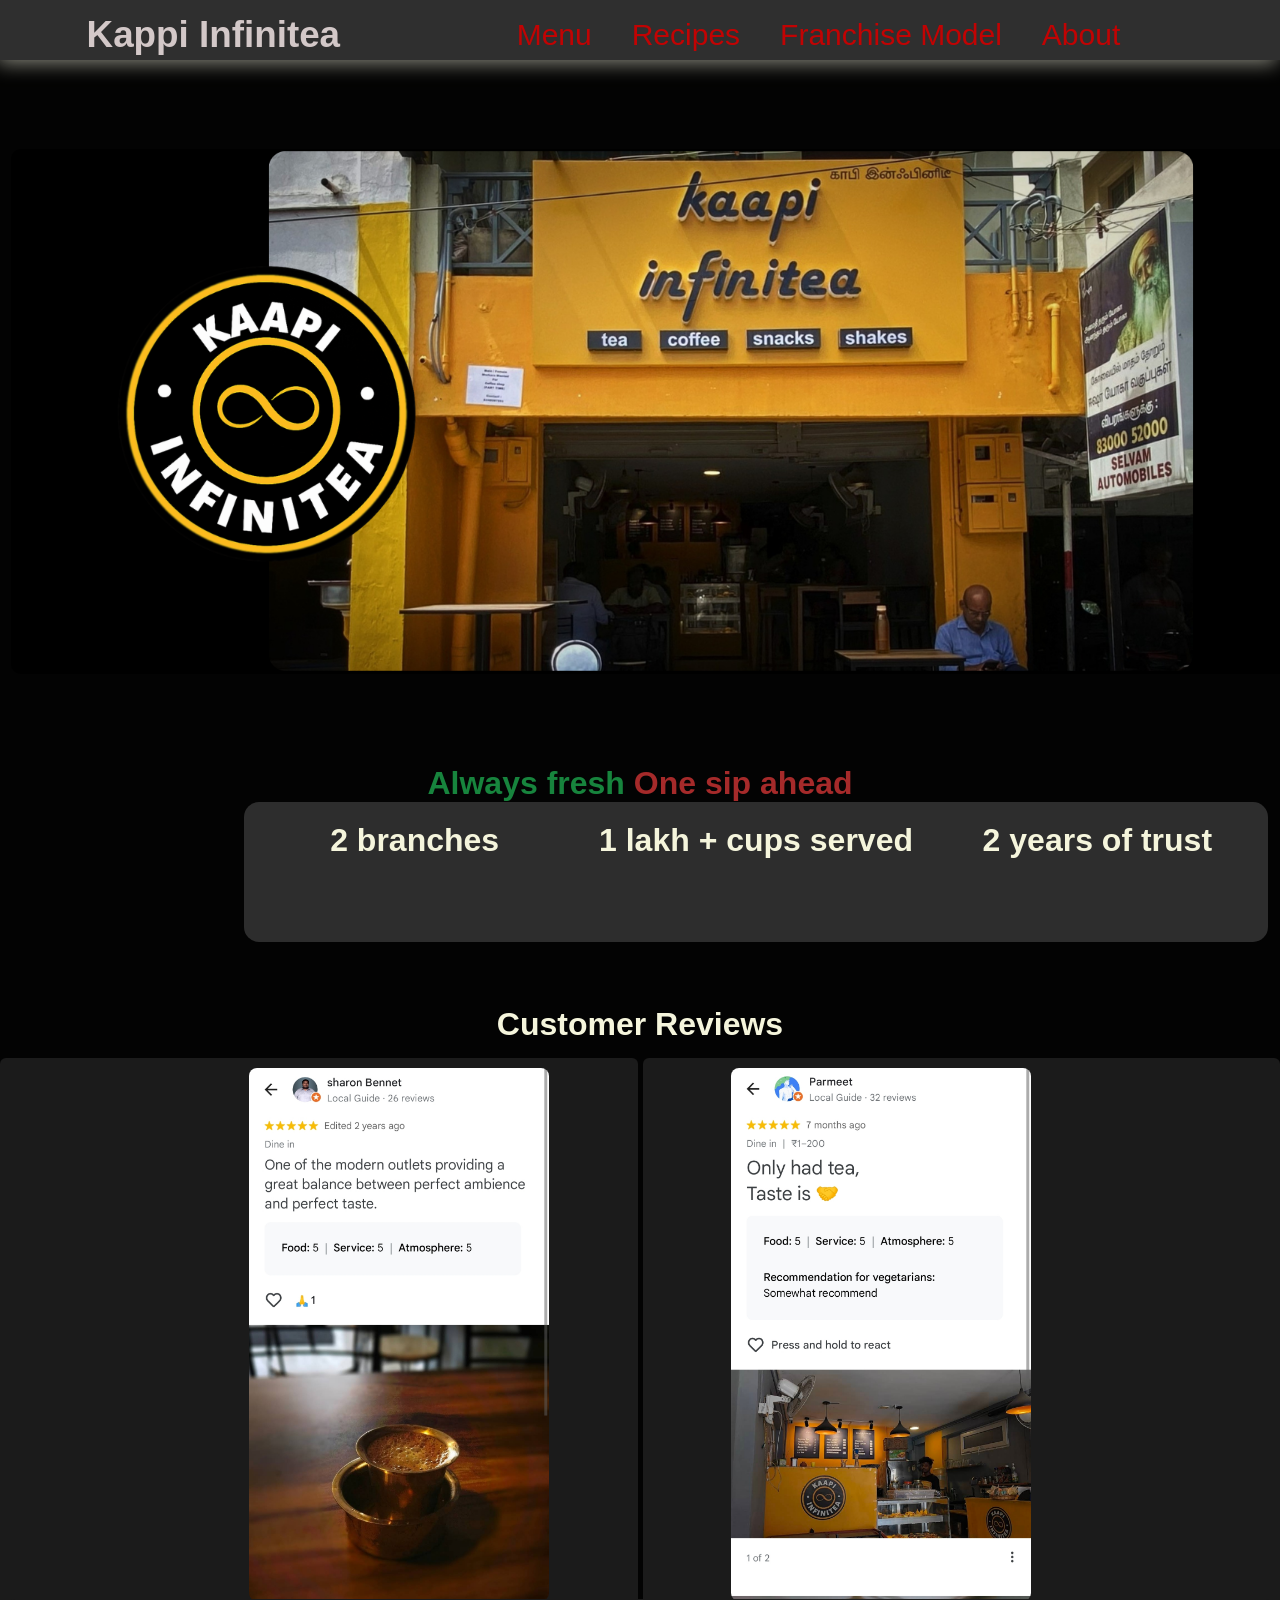
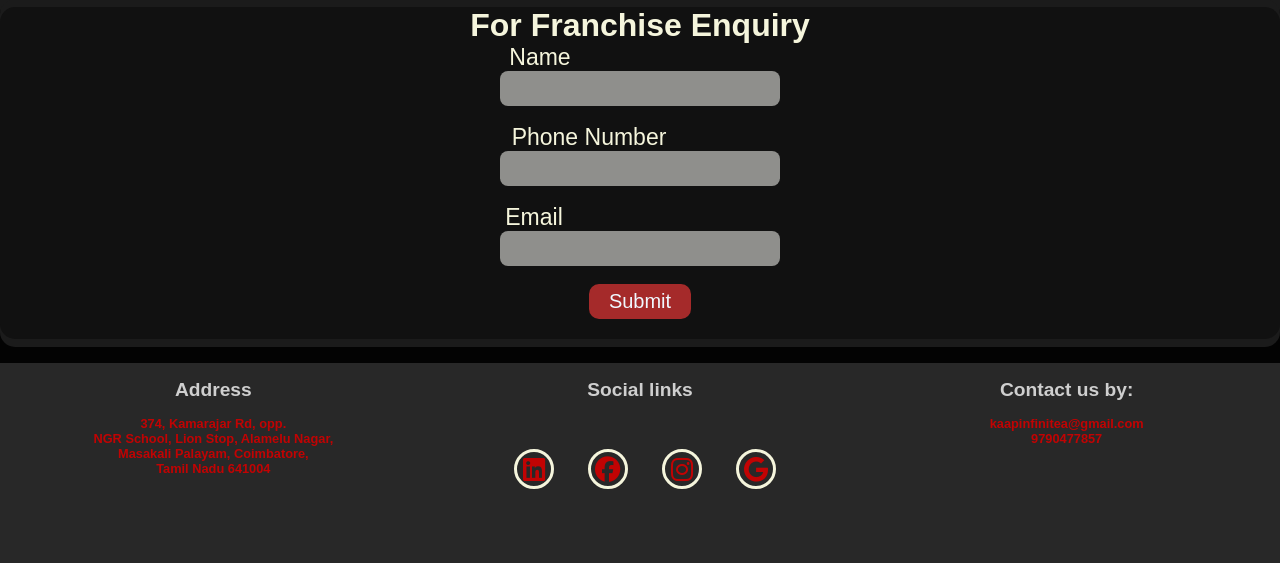
<file: index.html>
<!doctype html>
<html lang="en">
  <head>
    <meta charset="UTF-8" />
    <link rel="icon" type="image/x-icon" href="kiLogo.gif">
    <meta name="viewport" content="width=device-width, initial-scale=1.0" />
    <link rel="stylesheet" href="https://cdnjs.cloudflare.com/ajax/libs/font-awesome/6.5.2/css/all.min.css">
    <title>kaaapi Infinitea</title>
     
    <link rel="stylesheet" href="home.css">
    <link rel="stylesheet" href="slideShow.js">

    <script src="slideShow1.js"></script>
    <script src="slideReview1.js"></script>
    <script src="slideReview2.js"></script>
    <style>
      /* body{ 
        background-color:rgb(69, 69, 26); color-scheme: light dark;color: rgba(255, 255, 255, 0.87);background-color: #242424; } */
    </style>
  </head>
  <body>
   <div class="grid-container">
        <!-- One-->
        <div class="sec1">
         <h1 class="name"><span>Kappi Infinitea</span> </h1>
        <ul class="nav">
            <li><a href="menu.html" target="_blank" id="menu">Menu</a></li>
            <li><a href="recipes.html" target="_blank">Recipes</a></li>
            <li><a href="fransh.html" target="_blank">Franchise Model</a></li>
            <li><a href="about.html" target="_blank">About</a></li>
        </ul>
    </div>

        <!--Two--> 
         <div class="two">

             <!--Slide show items-->
    <div class="slideshow-container">

<div class="mySlides fade">
                            <!-- 1  -->
  <a href="https://www.youtube.com" target="_blank">
  <img src="images/slides/slide2 a.png" style="width: 1440px; border-radius: 10px;"></a>
</div>
                            <!-- 2  -->
<div class="mySlides fade">
  <img src="images/slides/slide3 a.png" style="width: 1440px;  ">
</div> 
                            <!-- 3  -->
<div class="mySlides fade">
  <img src="images/slides/slide5 a.png" style="width: 1440px;  ">
</div>
                            <!-- 4  -->
<div class="mySlides fade">
  <img src="images/slides/slide6 a.png" style="width: 1440px;  "> 
</div> 
                            <!-- 5  -->
<div class="mySlides fade">
  <img src="images/slides/slide7 a.png" style="width: 1440px;  "> 
</div> 
                            <!-- 6  -->
<div class="mySlides fade">
  <img src="images/slides/slide8 a.png" style="width: 1440px;  "> 
</div> 
                            <!-- 7  -->
<div class="mySlides fade">
  <img src="images/slides/slide9 a.png" style="width: 1440px;  "> 
</div> 
</div>
<br>         <!-- Script for slides  -->   
    <script>
      showSlides();
    </script> 
     </div>       <!-- End of slides  -->
        
         <div class="slogan1">
         <h1 style="color:#17843d;">Always fresh <span style="color: brown;">One sip ahead</span></h1>
         </div>

        <!--Three--> 
         <div class="three">
            <h1><span>2 branches</span></h1>
            <h1><span>1 lakh + cups served</span> </h1>
            <h1><span>2 years of trust</span></h1>
        </div>
    <br><br><br>
      
      
<div class="review">
      <div class="review-head"><h1>Customer Reviews</h1></div>  

      <div class="review1">
<div class="slides"> 
            
            <a href="https://maps.app.goo.gl/ZwCZ4rqnSMvwRFrd7" target="_blank">
            <img src="review snaps/15r.jpg" alt="img1" style="width: 300px; border-radius: 8px;"></a>
  </div>
<div class="slides">
            <a href="https://maps.app.goo.gl/2Bu3CFgNKCLLyFK88" target="_blank">
            <img src="review snaps/17r.jpg" alt="ima2" style="width: 300px; border-radius: 8px;"></a>
  </div>
<div class="slides">
            <a href="https://maps.app.goo.gl/csDzVowrkM9fA3jx8" target="_blank">
            <img src="review snaps/19r.jpg" alt="ima3" style="width: 300px; border-radius: 8px;"></a>
  </div>
  <div class="slides">
            <a href="https://maps.app.goo.gl/w6HH8Mxi9pU4KGGz7" target="_blank">
            <img src="review snaps/21r.jpg" alt="ima3" style="width: 300px; border-radius: 8px;"></a>
  </div>
  <div class="slides">
            <a href="https://maps.app.goo.gl/JxTcScNrvuLkGgxQ7" target="_blank">
            <img src="review snaps/1r.jpg" alt="ima3" style="width: 300px; border-radius: 8px;"></a>
  </div>
  <div class="slides">
            <a href="https://maps.app.goo.gl/qR74dsttwjNF9kKr9" target="_blank">
            <img src="review snaps/2r.jpg" alt="ima3" style="width: 300px; border-radius: 8px;"></a>
  </div>
  <div class="slides">
            <a href="https://maps.app.goo.gl/5maZVUZGruaLaG3L7" target="_blank">
            <img src="review snaps/3r.jpg" alt="ima3" style="width: 300px; border-radius: 8px;"></a>
  </div>
  <div class="slides">
            <a href="https://maps.app.goo.gl/Ufck6FS6gyBZ4rYQ9" target="_blank">
            <img src="review snaps/4r.jpg" alt="ima3" style="width: 300px; border-radius: 8px;"></a>
  </div>
  <div class="slides">
            <a href="https://maps.app.goo.gl/oaQPaG2yLqoUnSmL8" target="_blank">
            <img src="review snaps/5r.jpg" alt="ima3" style="width: 300px; border-radius: 8px;"></a>
  </div>
  <div class="slides">
            <a href="https://maps.app.goo.gl/LPSGVp4xkAMM9LJ99" target="_blank">
            <img src="review snaps/13r.jpg" alt="ima3" style="width: 300px; border-radius: 8px;"></a>
  </div>
  <div class="slides">
            <a href="https://maps.app.goo.gl/1i8sBh9NqupoS2CSA" target="_blank">
            <img src="review snaps/14r.jpg" alt="ima3" style="width: 300px; border-radius: 8px;"></a>
  </div>
      <script>
               showSlidesR1();
      </script>           
  </div>

  <div class="review2">
    <div class="rev2">
            <a href="https://maps.app.goo.gl/dzZx7kMJnr9QYHMF9" target="_blank">
            <img src="review snaps/16r.jpg" alt="img4" style="width: 300px; border-radius: 8px;"></a>
      </div>
    <div class="rev2">
            <a href="https://maps.app.goo.gl/F97enLEa8XsPFUFB8" target="_blank">
            <img src="review snaps/18r.jpg" alt="ima5" style="width: 300px; border-radius: 8px;"></a>
      </div>
    <div class="rev2">
            <a href="https://maps.app.goo.gl/kWPn98TPhZH86CvT7" target="_blank">
            <img src="review snaps/20r.jpg" alt="ima6" style="width: 300px; border-radius: 8px;"></a>
       </div>
    <div class="rev2">
            <a href="https://maps.app.goo.gl/fJuAM6grkoJ9NqE88" target="_blank">
            <img src="review snaps/22r.jpg" alt="ima6" style="width: 300px; border-radius: 8px;"></a>
       </div>   
    <div class="rev2">
            <a href="https://maps.app.goo.gl/BCsBuMzahYytUkZZA" target="_blank">
            <img src="review snaps/6r.jpg" alt="ima6" style="width: 300px; border-radius: 8px;"></a>
       </div>   
    <div class="rev2">
            <a href="https://maps.app.goo.gl/B74bJjv4o152qWw17" target="_blank">
            <img src="review snaps/7r.jpg" alt="ima6" style="width: 300px; border-radius: 8px;"></a>
       </div>   
    <div class="rev2">
            <a href="https://maps.app.goo.gl/uhDKzfuhc2kb8gu3A" target="_blank">
            <img src="review snaps/8r.jpg" alt="ima6" style="width: 300px; border-radius: 8px;"></a>
       </div>   
    <div class="rev2">
            <a href="https://maps.app.goo.gl/pZhvupBpE31H2QDy6" target="_blank">
            <img src="review snaps/9r.jpg" alt="ima6" style="width: 300px; border-radius: 8px;"></a>
       </div>
    <div class="rev2">
            <a href="https://maps.app.goo.gl/j4R1Y6968YBMMyhu7" target="_blank">
            <img src="review snaps/10r.jpg" alt="ima6" style="width: 300px; border-radius: 8px;"></a>
       </div>
    <div class="rev2">
            <a href="https://maps.app.goo.gl/BJ13KpWCvK1RZnJF8" target="_blank">
            <img src="review snaps/11r.jpg" alt="ima6" style="width: 300px; border-radius: 8px;"></a>
       </div>
    <div class="rev2">
            <a href="https://maps.app.goo.gl/N5vnizoNCf1Ye1kd7" target="_blank">
            <img src="review snaps/12r.jpg" alt="ima6" style="width: 300px; border-radius: 8px;"></a>
       </div>  
       <script>
               showSlidesR2();
       </script>
  </div>                
</div>
                              <!--Form-->
<div class="form">
    <div class="contain">
               <h1>For Franchise <span>Enquiry</span> </h1>
    <form>
        <label for="name" id="l1">Name</label><br>
        <input type="text" id="name" name="name"><br><br>

        <label for="number" id="l2">Phone Number</label><br>
        <input type="text" id="number" name="number"><br><br>

        <label for="Email" id="l3">Email</label><br>
        <input type="text" id="Email"><br><br>

        <input type="submit" id="sub">
        
    </form>
     </div>
</div>
                                  <!--Four-->
         <div class="four">

            <div class="address">
            <h2 id="hea4">Address</h2><br>
            <h4 id="add">374, Kamarajar Rd, opp. <br>
                        NGR School, Lion Stop, Alamelu Nagar, <br>
                        Masakali Palayam, Coimbatore, <br>
                        Tamil Nadu 641004  </h4>                
         </h4> 
        </div>

        <div class="social-icons">
          <h2 id="hea4">Social links</h2>
          
          <a href="https://www.linkedin.com/" target="_blank"><i class="fa-brands fa-linkedin"></i></a>
          <a href="https://www.facebook.com/"><i class="fa-brands fa-facebook" target="_blank"></i></a>
          <a href="https://www.instagram.com/kaapi_infinitea/" target="_blank"><i class="fa-brands fa-instagram"></i></a>
          <a href="https://maps.app.goo.gl/rXxzXMAvqkRggAWK8"><i class="fa-brands fa-google"></i></a>
        
        </div>

        <div class="d">
            <h2 id="hea4">Contact us by:</h2><br>
            <h4 class="mail"><a href="mailto:kaapinfinitea@gmail.com">kaapinfinitea@gmail.com</a></h4>
            <h4 class="mail"><a href="tel:8248097281">9790477857</a></h4>
            </p> 
        </div>
       </div>
  </body>
</html>
</file>
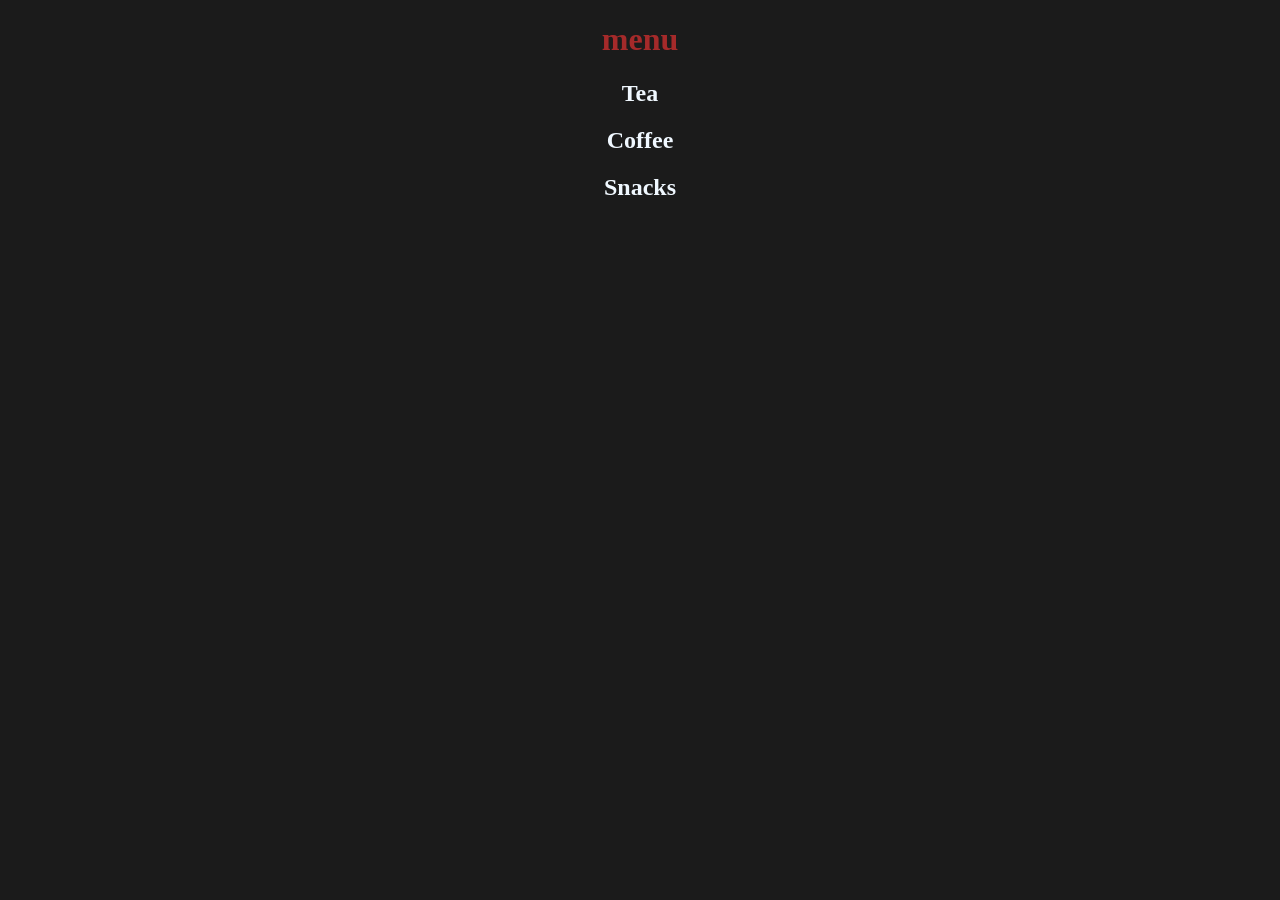
<file: menu.html>
<!DOCTYPE html>
<html lang="en">
<head>
    <meta charset="UTF-8">
    <meta name="viewport" content="width=device-width, initial-scale=1.0">
    <title>kaapi infinitea menu</title>
    <style>
        body{
            background-color: rgb(27,27,27);
            color: aliceblue;
            text-align: center;
            font-family: cursive;
        }
        h1{
            color: brown;
        }
    </style>
</head>
<body>
    <h1>menu</h1>
    <h2>Tea</h2>
    <h2>Coffee</h2>
    <h2>Snacks</h2>
    

</body>
</html>
</file>
<file: home.css>
/* from avi portfolio*/
@import url('https://fonts.googleapis.com/css2?family=poppins:wght@100;200;300;400;500;600&display=swap');

body {
         background-color: rgb(3, 3, 3);
         font-family: Verdana, Geneva, Tahoma, sans-serif;

        }
.name{font-size: 2.3rem;}
.sec1{        display: grid;
              grid-template-rows: 60px;
              grid-template-columns: 1fr 2fr;
              justify-content: center;
              box-shadow: -3px 3px 20px  rgb(139, 139, 127);
              align-items: center;
              color: whitesmoke;
              background-color:rgb(47, 47, 47); 
}
 * {
  margin: 0;
  padding: 0;
  box-sizing: border-box; /* This keeps borders/padding inside the width */
}

body {
  width: 100vw;
  min-height: 100vh;
  overflow-x: hidden; /* Prevents horizontal scrolling */
}

.grid-container{
            text-align: center;
            color: beige;
            grid-template-rows: 200px 200px;
          }
.nav{
    list-style-type: none;
    display: flex;
    padding: 0;
    margin: 0;
    gap: 20px;
    overflow: hidden;
      position: relative;
      top: 5px;
      left: 80px;}
li
{float: left;}
li a { 
    padding: 10px;
    font-size: 30px;}
                               /*from main page*/
    .sec1 span{
          color: rgb(211, 200, 200);
          position: relative;
          top: 5px;
        }
    .two {
            display: grid;
            grid-template-rows: 687px;
            grid-template-columns: 1fr;
            align-items: center;
            position: relative;
             left: 1px;
             width: 99%;
             background-size: cover; }

        .slogan1 h1 {text-align: center; color:#17843d}
        .slogan span{color: brown}
    .three {
            background-color:rgb(45, 45, 45);  
            position: relative;
            width: 80vw;
            left:244px;
            display: grid;
            grid-template-rows: 70px 70px;
            grid-template-columns: 1fr 1fr 1fr;
            border-radius: 15px;
        }
    .three span{
          position: relative;
          top: 20px;
        }
        
    .review{
          display: grid;
          grid-gap: 5px;
          border-radius: 10px;
          border: 5px;
        }
        .review >div {
            text-align: center;
            background-size: cover;
            
            
            padding: 10px 0;
            border-radius: 6px;
        }
    .review-head{
            grid-area: 1 / 1 /span 1/ span 2;
            
        }
    .review1{
          background-color:rgb(27, 27, 27);
          border-radius: 10px;
          position: relative;     
            grid-area: 2 / 1 /span 1 /span 1;
            display: grid;
            grid-template-rows: 535px;
        }
        .review1 img {
            position: relative;
            left:80px;}

        .review2 img {
            position: relative;
            right:80px;
        }
    .review2{
          background-color:rgb(27, 27, 27);
          border-radius: 10px;
          position: relative;
          grid-area: 2/ 2 /span 1 /span 1;
        
        }
                /*form*/
    .form{
        background-color:rgb(27, 27, 27); 
        border-radius: 15px;
        padding-bottom: 16px;
        padding-top: 0px;
         position: relative;
         top: -16px;
      }
    .form h1:hover{
        color: rgb(101, 12, 12);
        transition: 1000ms ease;
      }
    .contain{
       background-color: rgb(17, 17, 17);
       border-radius: 15px;
        position: relative;
        top: 8px;

        padding-bottom: 20px;
    }
    #name{
       position: relative;
       width: 280px;
       border-radius: 8px;
       padding: 7px;
       border: 0px;
       background-color: rgb(143, 143, 140);
       font-size: 18px;
  }
    #Email{
       position: relative;
       width: 280px;
       border-radius: 8px;
       padding: 7px;
       border: 0px;
       background-color: rgb(143, 143, 140);
       font-size: 18px;
  }
    #number{
       position: relative;
       width: 280px;
       border-radius: 8px;
       padding: 7px;
       border: 0px;
       background-color: rgb(143, 143, 140);
       font-size: 18px;
  }
  #name,#Email,#number:hover{
     color: brown;
  }
  #l1:hover{
     color:rgb(101, 12, 12);
  }
  #l2:hover{
     color:rgb(101, 12, 12);
  }
  #l3:hover{
     color:rgb(101, 12, 12);
  }
    #l1{
        color:beige;
        position: relative;
        left: -100px;
        font-size: 23px;
      }
    #l3{
        color:beige;
        position: relative;
        left: -106px;
        font-size: 23px;
        
      }
   #l2{
        color:beige;
        position: relative;
        left: -51px;
        font-size: 23px;
      }
    #sub{
        color: aliceblue;
        background-color: brown;
        padding-bottom: 6px;
        padding-top: 6px;
        padding-left: 20px;
        padding-right: 20px;
        border-radius: 10px;
        outline: none;
        border: none;
        font-size: 20px;
      }
    #sub:hover{
      
        background-color: rgb(0, 0, 0);
        box-shadow: 0 0 20 beige;
        transition: 50ms ease;
      }
      
    .four {
            background-color: rgb(40, 40, 40);
            display: grid;
            grid-template-rows: 200px;
            grid-template-columns:1fr 1fr 1fr;
            position: relative;
            height: 200px;
            font-size: 1vw;
        }
    .address{margin-top: 16px; }
    .social-icons{margin-top: 16px;
                  text-align: center;
                  align-items: center;}
    .d{margin-top: 16px; }

      #hea4{
        color: #cfcfcf;
        text-align: center;
      }
      #hea4:hover {
        color: #17843d;
      }
      #add{ color: rgb(193, 3, 3);}
      #add:hover{ color: #cfcfcf;}

      .social-icons a{
    display: inline-flex;
    justify-content: center;
    align-items: center;
    width: 2.5rem;
    height: 2.5rem;
    background-color: transparent;
    border: 0.2rem solid beige;
    font-size: 1.6rem;
    border-radius: 50%;
    margin: 3rem 1.9rem 3rem 0;
    transition: 0.3s ease;
    position: relative; 
    left: 20px;
}
      .social-icons a:hover{
         color: black;
         transform:scale(1.07)translatey(-2px);
         background-color: beige;
         box-shadow:0 0 25px beige;

}
    a{
            text-decoration: none;
            color: rgb(193, 3, 3);
           /* background-color: black; */
            padding: 10px;
            border-radius: 10px;
        }
    a:hover{
       color: rgb(179, 179, 178);
       transition: 50ms ease;
       
        }
    .name:hover{
        transform:scale(1.03) ;
        transition: 100ms ease-in-out;
        }
    #logo {
        position: relative;
        left: -25px;  
    }
    #slides {
        color: black;
        
    }
    .slideshow-container{
        position: relative;
        top: 10px;
        }

 /* For Mobile */
           @media only screen and (max-width:600px){                                             
            
    *{position: relative; } 
    .name     {grid-area: 1/ span 4; text-align: center; }
    .nav      {grid-area: 2/ span 4; position: relative; }
    .two       {grid-area: 2/ span 4;   }
    .slogan1   {grid-area: 3/ span 4; position: relative;  }
    .three     {grid-area: 4/ span 4; position: relative; left: -0px; display: inline-block;  }
    .three     {background-color: #00541e}
    .three h1  {font-size: 25px; position: relative; top: -20px;}
    .review1   {grid-area: 5/ span 4; position: relative;  }
    .review2   {grid-area: 6/ span 4; position: relative;  }
    .form      {grid-area: 7/ span 4; position: relative; top: 20px;}
    .address   {grid-area: 8/ span 4; position: relative;  text-align: center; }
    .social-icons{grid-area: 9/ span 4; position: relative;  }
    .d         {grid-area: 10/ span 4; position: relative; }      
    .address h2 {position: relative; left: 145px; }
    .review1{margin-top: 8px;}
    .review1 img{position: relative; left: 0px;}
    .review2 img{position: relative; left: 0px;}
    .review-head {position: relative; left: 64px; font-size: 11px; top: 30px;}

    .two{ position: relative; transform: scale(0.27); left: -157px; 
          height: 400px; top: 20px; } 
    .slideshow-container{position: relative; top: -209px; }                                
    .sec1{position: relative; padding-bottom: 15px;}
   
    .nav a{font-size: 16px; position: relative; left: -0px; top: 0px;}
    .nav {display: inline-block; left: -6px;}
     li a{position: relative;  padding:7px; top: -5px; }
    .slogan1{font-size: 11px; position: relative; top: -88px;}
    .form h1{font-size: 26px;   }
     .form form{ border-radius: 7px; padding-bottom: 10px; }
     .four{position: relative; height: auto; padding-bottom: 30px;}
     .address{position: relative; top: -120px; }
     .address h4{position: relative; top: -30px; color: rgb(161, 36, 36); font-size: 14px;}
     .social-icons{position: relative; top: -50px;}
     .social-icons h2{position: relative; left: -17px;}
     #hea4{font-size: 1.5rem; text-align: center; position: relative; top:-30px; left: -16px;}
     #add{font-size: 1rem;}
     .mail{font-size: 1.25rem;
     }
}
</file>
